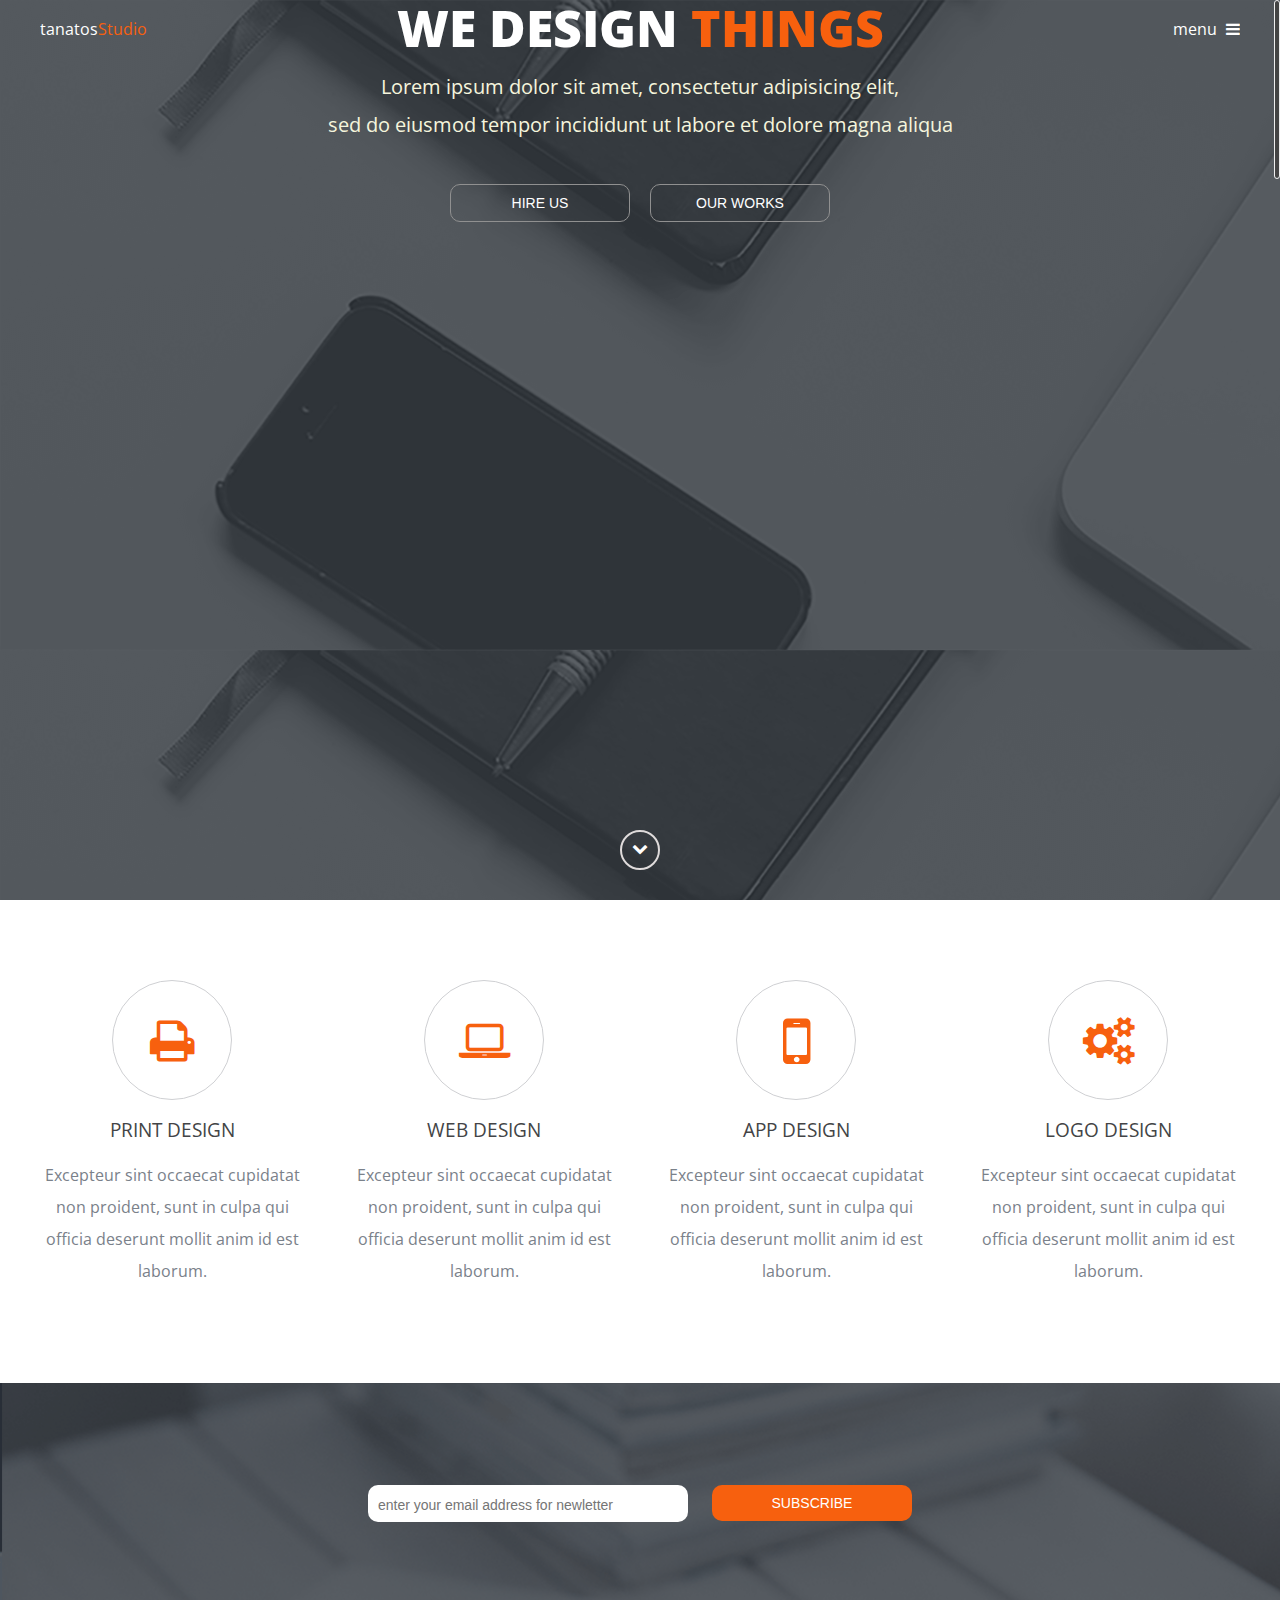
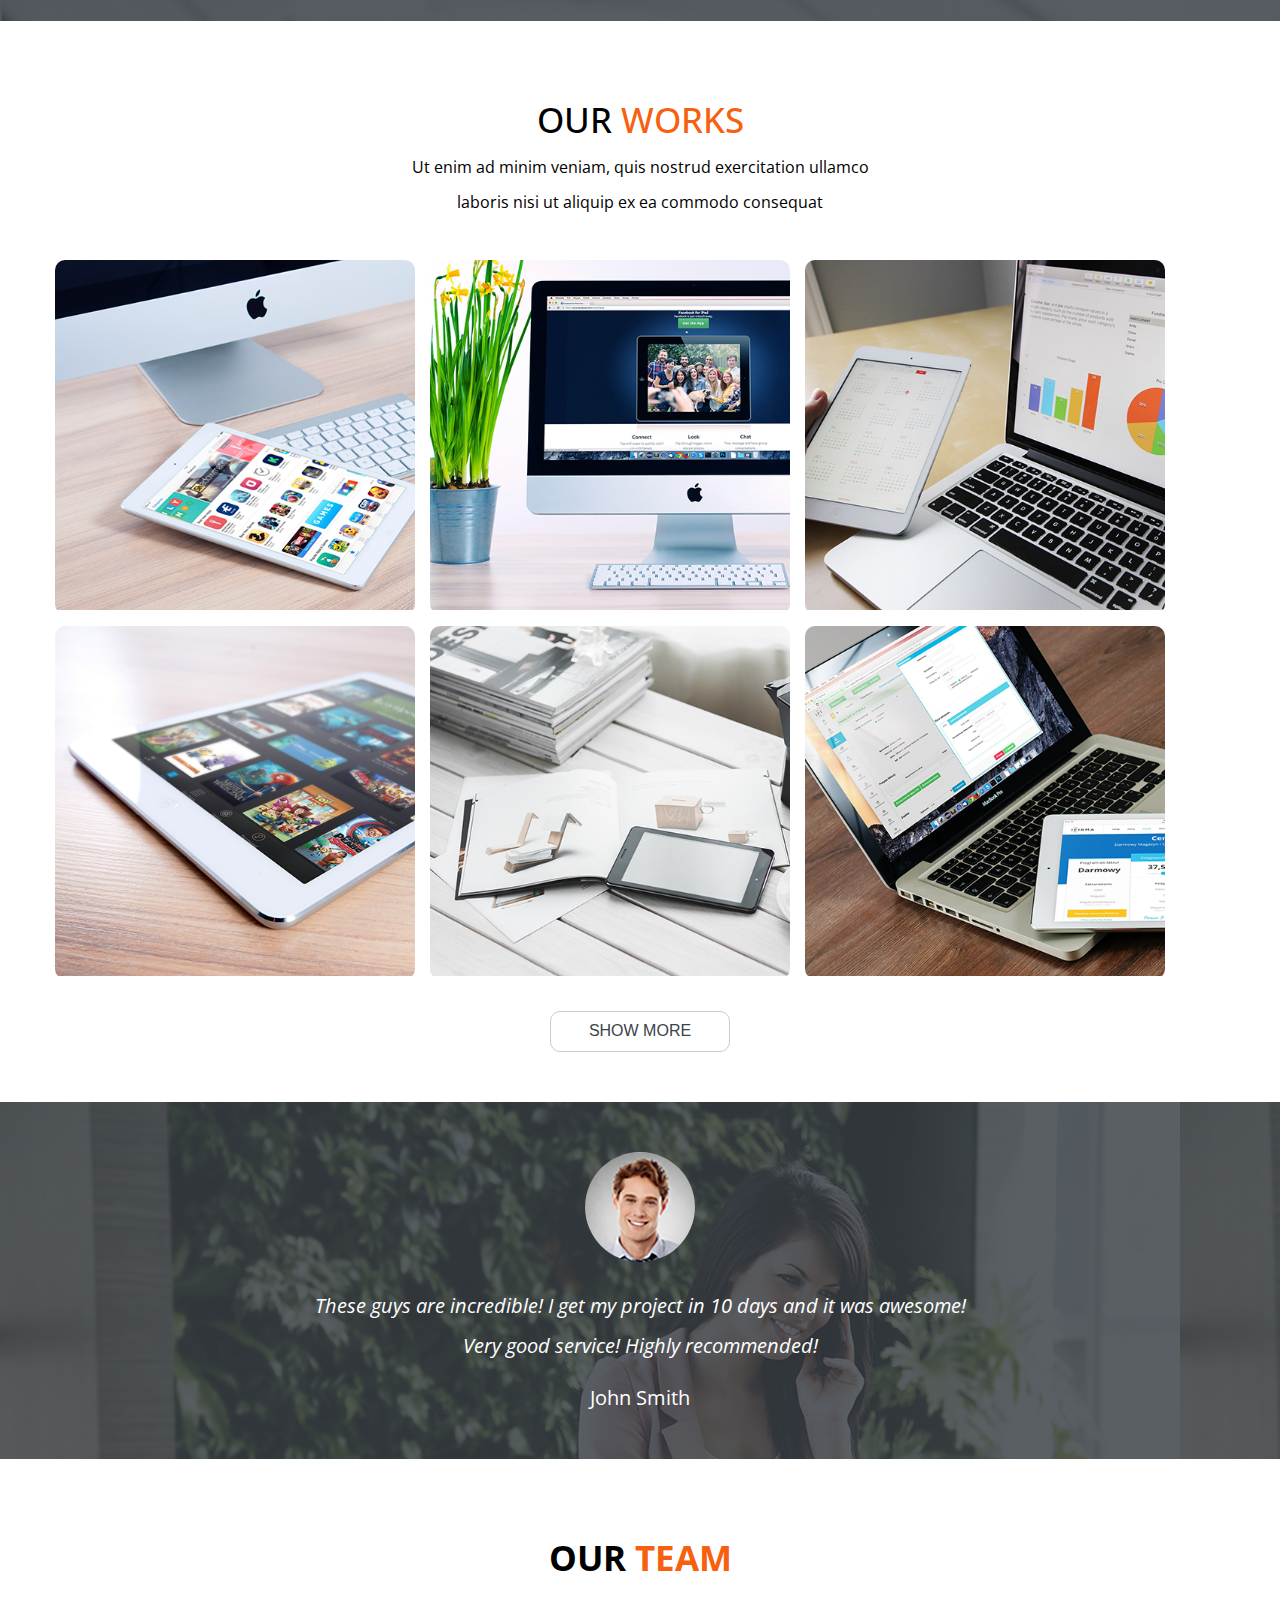
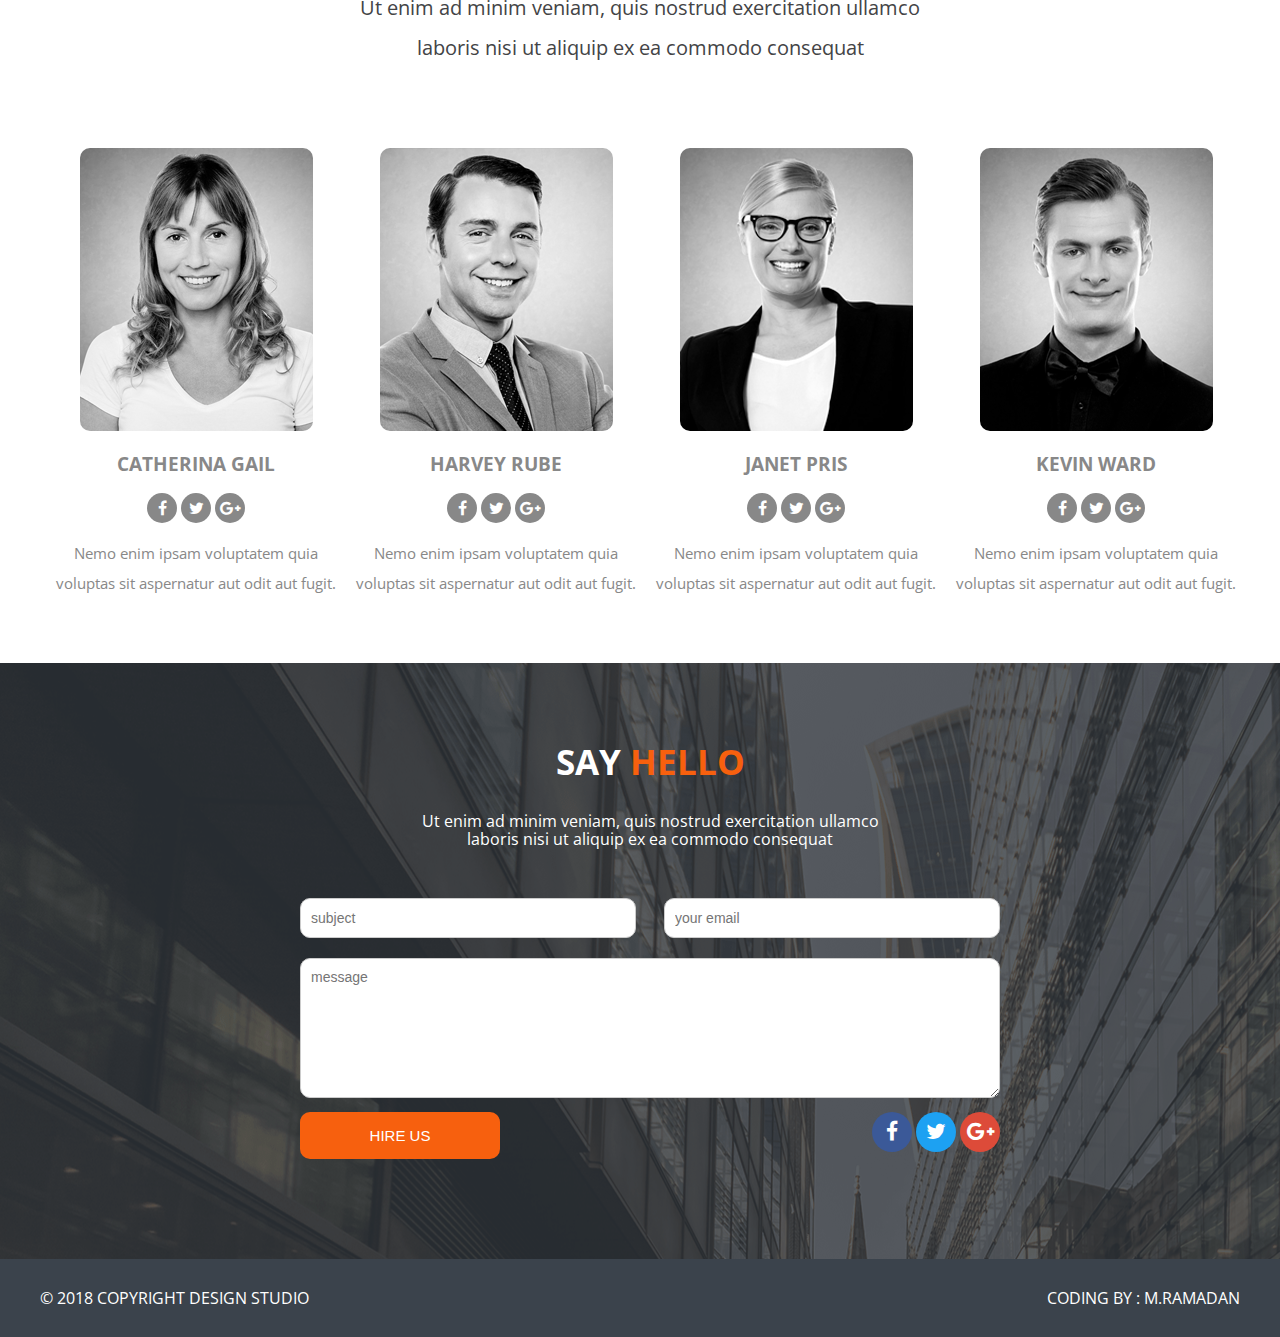
<file: index.html>
<!DOCTYPE html>
<html>
    <head>
        <meta charset="utf-8" />
        <title>ting</title>
        <link rel="stylesheet" href="css/font-awesome.css" />
        <link rel="stylesheet" href="css/normalize.css" />
        <link rel="stylesheet" href="css/style.css" />
        <link rel="stylesheet" href="https://fonts.googleapis.com/css?family=Open+Sans:400,800" />
    </head>
    <body>
        
        <!--start header-->
        <div class="header">
            <div class="overlay">
                <div class="continer-box">
                    <div class="menu-box hidden upper text-center">
                            <i class="fa fa-times" aria-hidden="true"></i>
                            <ul>
                                <li>home</li>
                                <li>services</li>
                                <li>our works</li>
                                <li>contact</li>
                            </ul>
                               <a href="https://www.facebook.com" target="_blank"> <i class="fa fa-facebook icon"></i> </a>
                               <a> <i class="fa fa-twitter icon"></i>  </a>
                               <a> <i class="fa fa-google-plus icon"></i> </a>
                    </div>
                </div>
                <div class="continer table">
                    <div class="navbar">
                        <span>tanatos<span class="main-color">Studio</span></span>
                        <span class="links">
                            menu
                            <i class="fa fa-bars" aria-hidden="true"></i>
                        </span>
                    </div>
                    <div class="table-row">
                        <div class="intro text-center">
                            <h1 class="upper">we design <span class="main-color">things</span></h1>
                            <p>Lorem ipsum dolor sit amet, consectetur adipisicing elit,<br>
                                sed do eiusmod tempor incididunt ut labore et dolore magna aliqua
                            </p>
                            <div class="buttons">
                                <button class="hire upper">Hire Us</button>
                                <button class="work upper">Our Works</button>
                            </div>
                        </div>
                </div>
                </div>
                <span class="arrow">
                        <i class="fa fa-chevron-down" aria-hidden="true"></i>
                </span>
            </div>
        </div>
        <!--end header-->
        <!--start Features -->
        <div class="Features text-center">
            <div class="continer">
                <div class="box">
                        <i class="fa fa-print fa-3x" aria-hidden="true"></i>
                    <h3>PRINT DESIGN</h3>
                    <p>Excepteur sint occaecat cupidatat non proident, sunt in culpa qui officia deserunt mollit anim id est laborum.</p>
                </div>
                <div class="box">
                        <i class="fa fa-laptop fa-3x" aria-hidden="true"></i>
                        <h3>WEB DESIGN</h3>
                        <p>Excepteur sint occaecat cupidatat non proident, sunt in culpa qui officia deserunt mollit anim id est laborum.</p>
                    </div>
                    <div class="box">
                            <i class="fa fa-mobile fa-4x" aria-hidden="true"></i>
                            <h3>APP design</h3>
                            <p>Excepteur sint occaecat cupidatat non proident, sunt in culpa qui officia deserunt mollit anim id est laborum.</p>
                        </div>
                        <div class="box">
                                <i class="fa fa-cogs fa-3x" aria-hidden="true"></i>
                                <h3>LOGO DESIGN</h3>
                                <p>Excepteur sint occaecat cupidatat non proident, sunt in culpa qui officia deserunt mollit anim id est laborum.</p>
                            </div>
                
            </div>
        </div>
        <!--End Features--> 
        <!--start Subscribe -->
        <div class="Subscribe">
            <div class="overlay">
                <div class="continer">
                     <form>
                        <input type="email" name="email" placeholder="enter your email address for newletter">
                        <button class="upper">subscribe</button>
                     </form>
                </div>
            </div>    
        </div>
        <!-- end Subscribe -->
        <!-- start  Our Work-->
            <div class="our-work text-center">
                <div class="continer">
                    <h2 class="upper">our <span class="main-color">works</span></h2>
                    <p> Ut enim ad minim veniam, quis nostrud exercitation ullamco <br> laboris nisi 
                         ut aliquip ex ea commodo consequat </p>
                    <div class="items-box">
                        <div class="item">
                            <img src="img/our-work/photo1.png" alt="">
                            <div class="over text-center">
                                <h4 class="upeer">abazoo website</h4>
                                <p> Ut enim ad minim veniam, quis ullamco <br> laboris nisi 
                                    ut aliquip ex ea commodo  </p>
                                <button class="upper">show project</button>    
                            </div>
                        </div>
                        <div class="item">
                                <img src="img/our-work/photo2.png"  alt="">
                                <div class="over text-center">
                                    <h4 class="upeer">abazoo website</h4>
                                    <p> Ut enim ad minim veniam, quis ullamco <br> laboris nisi 
                                        ut aliquip ex ea commodo  </p>
                                    <button class="upper">show project</button>    
                                </div>
                        </div>
                        <div class="item">
                                <img src="img/our-work/photo3.png" alt="">
                                <div class="over text-center">
                                    <h4 class="upeer">abazoo website</h4>
                                    <p> Ut enim ad minim veniam, quis ullamco <br> laboris nisi 
                                        ut aliquip ex ea commodo  </p>
                                    <button class="upper">show project</button>    
                                </div>
                        </div>
                        <div class="item">
                                <img src="img/our-work/photo4.png" alt="">
                                <div class="over text-center">
                                    <h4 class="upeer">abazoo website</h4>
                                    <p> Ut enim ad minim veniam, quis ullamco <br> laboris nisi 
                                        ut aliquip ex ea commodo  </p>
                                    <button class="upper">show project</button>    
                                </div>
                        </div>
                        <div class="item">
                                <img src="img/our-work/photo5.png" alt="">
                                <div class="over text-center">
                                    <h4 class="upeer">abazoo website</h4>
                                    <p> Ut enim ad minim veniam, quis ullamco <br> laboris nisi 
                                        ut aliquip ex ea commodo  </p>
                                    <button class="upper">show project</button>    
                                </div>
                        </div>
                        <div class="item">
                                <img src="img/our-work/photo6.png" alt="">
                                <div class="over text-center">
                                    <h4 class="upeer">abazoo website</h4>
                                    <p> Ut enim ad minim veniam, quis ullamco <br> laboris nisi 
                                        ut aliquip ex ea commodo  </p>
                                    <button class="upper">show project</button>    
                                </div>
                        </div>
                        <div class="item hidden">
                                <img src="img/our-work/photo7.png" alt="">
                                <div class="over text-center">
                                    <h4 class="upeer">abazoo website</h4>
                                    <p> Ut enim ad minim veniam, quis ullamco <br> laboris nisi 
                                        ut aliquip ex ea commodo  </p>
                                    <button class="upper">show project</button>    
                                </div>
                        </div>
                        <div class="item hidden">
                                <img src="img/our-work/photo8.png" alt="">
                                <div class="over text-center">
                                    <h4 class="upeer">abazoo website</h4>
                                    <p> Ut enim ad minim veniam, quis ullamco <br> laboris nisi 
                                        ut aliquip ex ea commodo  </p>
                                    <button class="upper">show project</button>    
                                </div>
                        </div>
                        <div class="item hidden">
                                <img src="img/our-work/photo9.png" alt="">
                                <div class="over text-center">
                                    <h4 class="upeer">abazoo website</h4>
                                    <p> Ut enim ad minim veniam, quis ullamco <br> laboris nisi 
                                        ut aliquip ex ea commodo  </p>
                                    <button class="button-hide upper">show project</button>    
                                </div>
                        </div>
                    </div>
                    <button class="show-more text-center upper">show more</button>     
                </div>
            </div>
        <!-- end  Our Work-->
        <!-- start Testimonials  -->
        <div class="test text-center">
            <div class="overlay">
                <div class="continer">
                    <div class="client active">
                        <img src="img/client/client1.png" alt="" >
                        <p>These guys are incredible! I get my project in 10 days and it was awesome!<br>
                            Very good service! Highly recommended!</p>
                        <span>John Smith</span>    
                    </div>
                    <div class="client hidden">
                        <img src="img/client/client1.png" alt="" >
                        <p>These guys are incredible! I get my project in 10 days and it was awesome!<br>
                            Very good service! Highly recommended!</p>
                        <span> Smith</span>    
                    </div>
                    <div class="client hidden">
                        <img src="img/client/client1.png" alt="" >
                        <p>These guys are incredible! I get my project in 10 days and it was awesome!<br>
                            Very good service! Highly recommended!</p>
                        <span>John </span>    
                    </div>
                    <div class="client hidden active">
                        <img src="img/client/client1.png" alt="" >
                        <p>These guys are incredible! I get my project in 10 days and it was awesome!<br>
                            Very good service! Highly recommended!</p>
                        <span>micheal</span>    
                    </div>
                    <i class="fa fa-chevron-left fa-2x" aria-hidden="true"></i>
                    <i class="fa fa-chevron-right fa-2x" aria-hidden="true"></i>

                </div>
            </div>
        </div>
        <!-- end Testimonials  -->
        <!-- start Our Team  -->
        <div class="our-team text-center">
            <div class="continer">
                    <h2 class="upper">our <span class="main-color">team</span></h2>
                    <p class="main"> Ut enim ad minim veniam, quis nostrud exercitation ullamco <br> laboris nisi 
                        ut aliquip ex ea commodo consequat </p> 
                    <div class="the-team">
                        <div class="person">
                            <img src="img/our-team/person1.png" alt="" />
                            <h3 class="upper">Catherina Gail</h3>
                            <div class="social">
                                <i class="fa fa-facebook"></i>
                                <i class="fa fa-twitter"></i>
                                <i class="fa fa-google-plus"></i>
                            </div>
                            <p>Nemo enim ipsam voluptatem quia <br>voluptas sit aspernatur aut odit aut fugit.</p>
                        </div>
                        <div class="person">
                                <img src="img/our-team/person2.png" alt="" />
                                <h3 class="upper">Harvey Rube</h3>
                                <div class="social">
                                    <i class="fa fa-facebook"></i>
                                    <i class="fa fa-twitter"></i>
                                    <i class="fa fa-google-plus"></i>
                                </div>
                                <p>Nemo enim ipsam voluptatem quia <br>voluptas sit aspernatur aut odit aut fugit.</p>
                            </div>
                            <div class="person">
                                    <img src="img/our-team/person3.png" alt="" />
                                    <h3 class="upper">Janet Pris</h3>
                                    <div class="social">
                                        <i class="fa fa-facebook"></i>
                                        <i class="fa fa-twitter"></i>
                                        <i class="fa fa-google-plus"></i>
                                    </div>
                                    <p>Nemo enim ipsam voluptatem quia <br>voluptas sit aspernatur aut odit aut fugit.</p>
                                </div>
                                <div class="person">
                                        <img src="img/our-team/person4.png" alt="" />
                                        <h3 class="upper">Kevin Ward</h3>
                                        <div class="social">
                                            <i class="fa fa-facebook"></i>
                                            <i class="fa fa-twitter"></i>
                                            <i class="fa fa-google-plus"></i>
                                        </div>
                                        <p>Nemo enim ipsam voluptatem quia <br>voluptas sit aspernatur aut odit aut fugit.</p>
                                    </div>
                    </div>    

            </div>
        </div>
        <!-- end Our Team  -->
        <!-- start contact form -->
        <div class="contact text-center">
            <div class="overlay">
                <div class="continer">
                    <h2 class="upper">say <span class="main-color">hello</span></h2>
                    <p> Ut enim ad minim veniam, quis nostrud exercitation ullamco <br> laboris nisi 
                        ut aliquip ex ea commodo consequat </p>
                    <form>
                        <input type="email" name="email" placeholder="your email">
                        <input type="text" name="subject" placeholder="subject">
                        <textarea placeholder="message"></textarea>
                            <div class="info">
                                <button class="upper">hire us</button>
                                <span class="form-icons">
                                    <i class="fa fa-facebook fa-lg"></i>
                                    <i class="fa fa-twitter fa-lg"></i>
                                    <i class="fa fa-google-plus fa-lg"></i>
                                </span>
                            </div>    
                    </form>    
                </div>
            </div>
        </div>
        <!-- end contact-form -->
        <!-- start footer -->
        <div class="footer wow slideInRight" data-wow-offset="40"  data-wow-iteration="40">
            <div class="continer upper">
                <span class="copyright">&copy; 2018 copyright design studio</span>
                <span class="design">coding by : m.ramadan</div></span>
            </div>
        </div>
        <!-- end footer -->

        <script src="js/jquery-3.2.1.min.js"></script>
        <script src="js/jquery.nicescroll.min.js"></script>
        <script src="js/custom.js"></script>
    </body>    
</html>
</file>
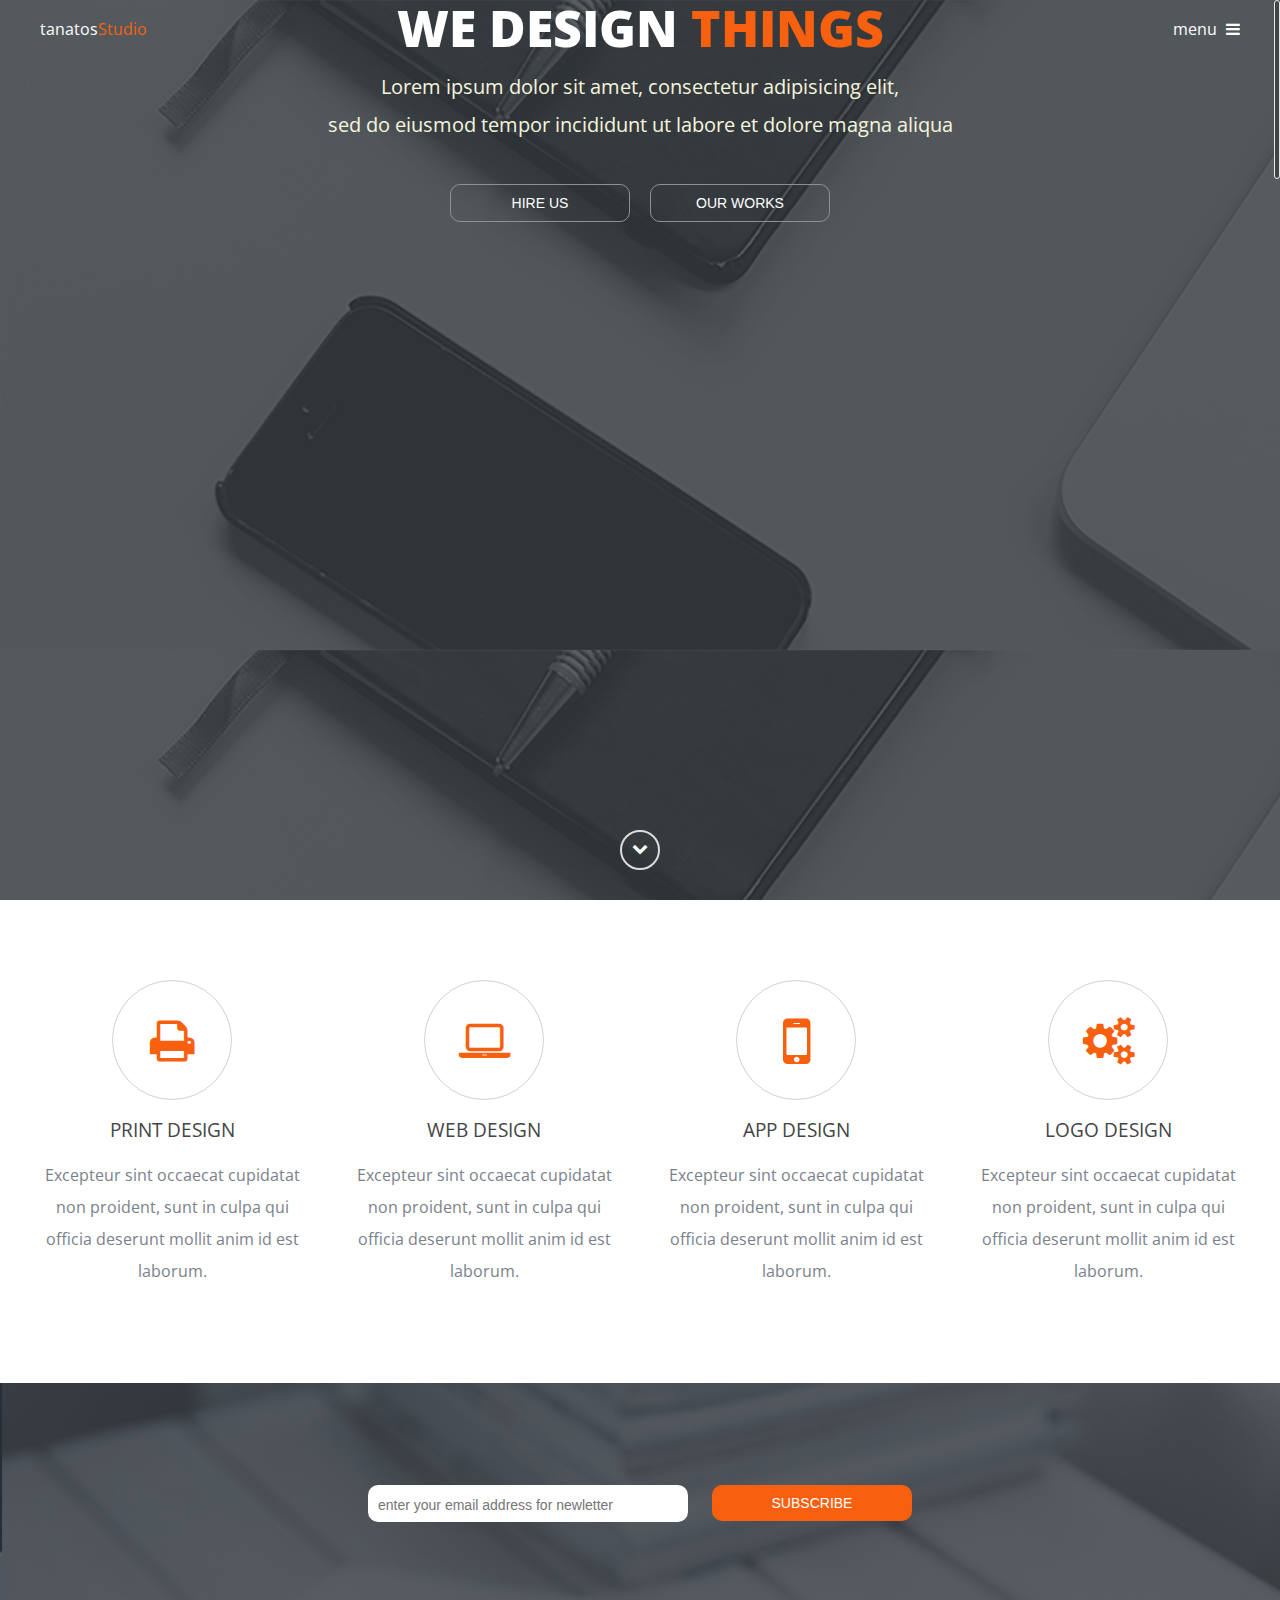
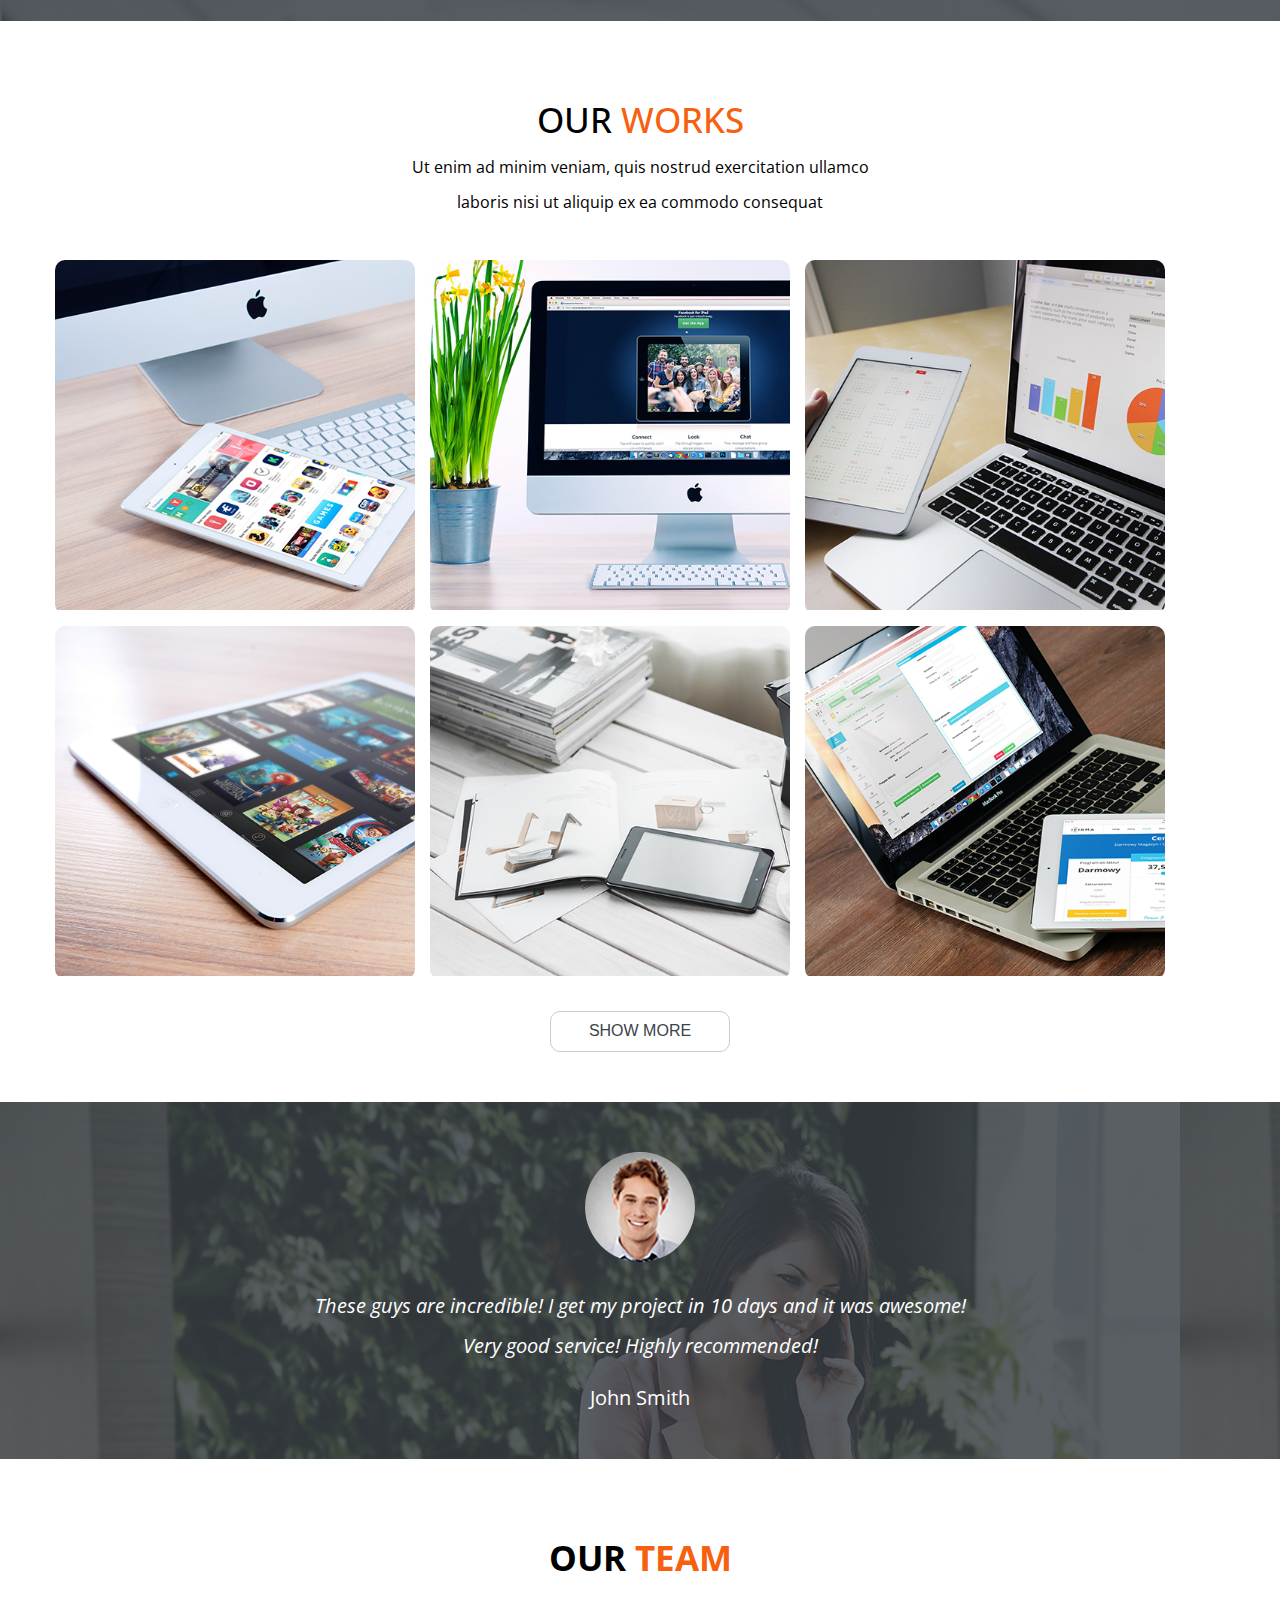
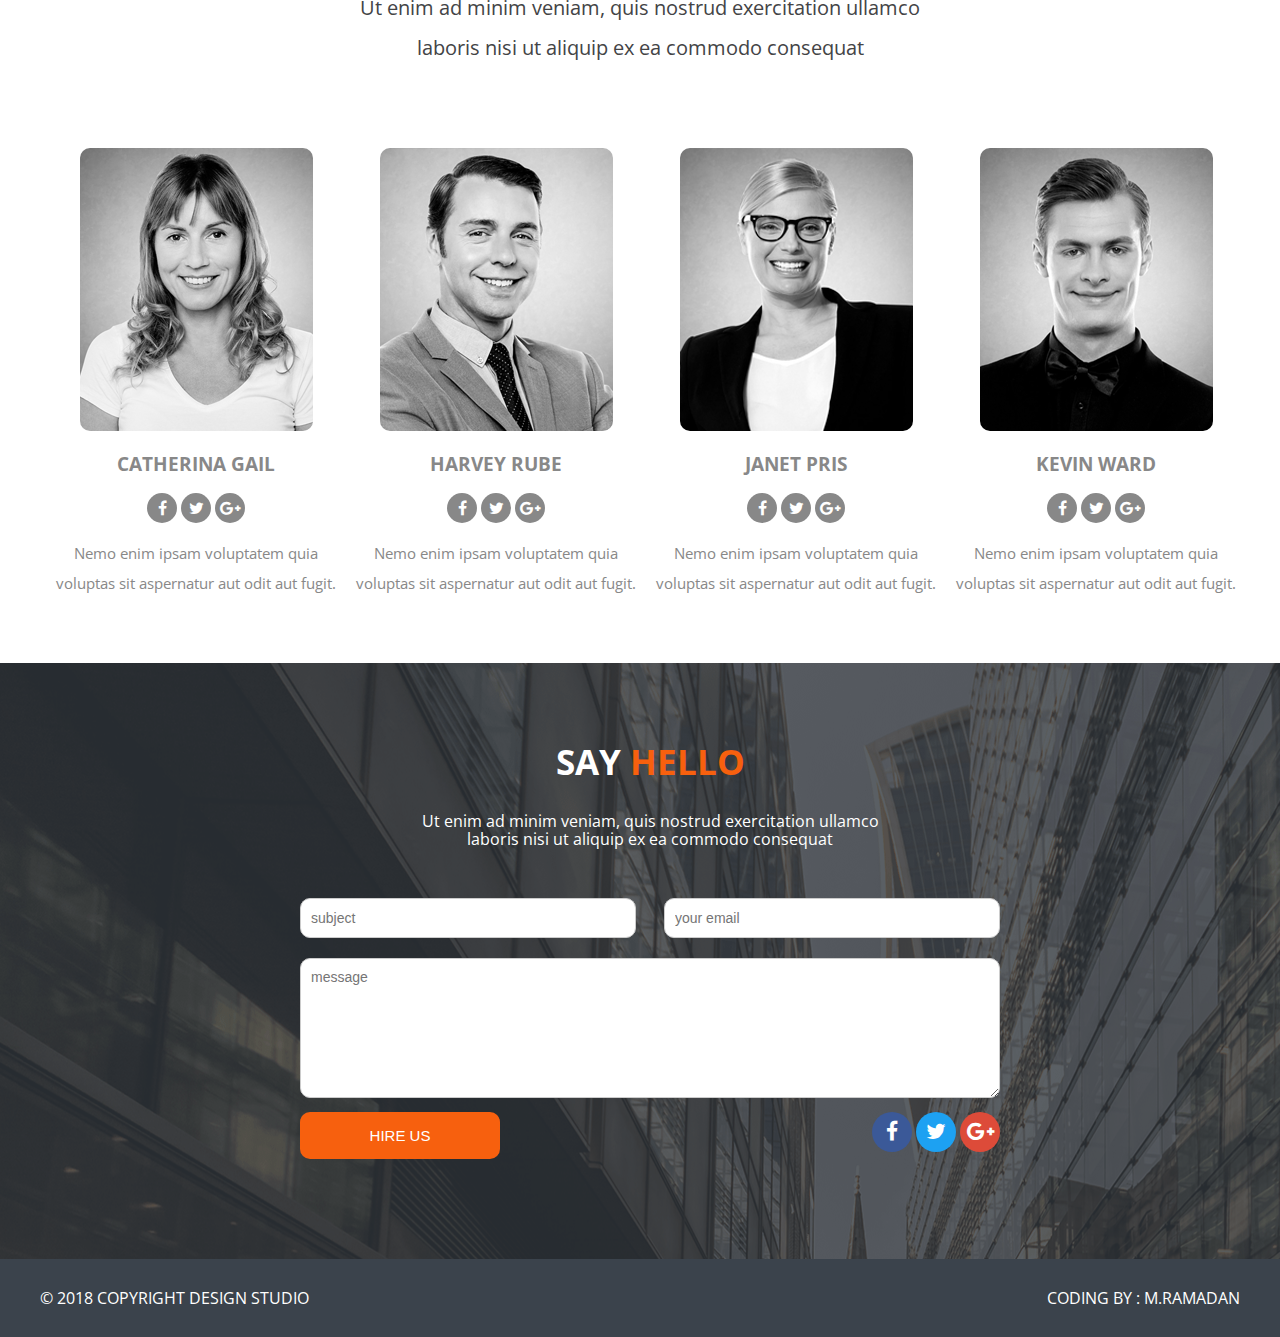
<file: README.html>
<!DOCTYPE html>
<html>
    <head>
        <meta charset="utf-8" />
        <title>ting</title>
        <link rel="stylesheet" href="css/font-awesome.css" />
        <link rel="stylesheet" href="css/normalize.css" />
        <link rel="stylesheet" href="css/style.css" />
        <link rel="stylesheet" href="https://fonts.googleapis.com/css?family=Open+Sans:400,800" />
    </head>
    <body>
        
        <!--start header-->
        <div class="header">
            <div class="overlay">
                <div class="continer-box">
                    <div class="menu-box hidden upper text-center">
                            <i class="fa fa-times" aria-hidden="true"></i>
                            <ul>
                                <li>home</li>
                                <li>services</li>
                                <li>our works</li>
                                <li>contact</li>
                            </ul>
                               <a href="https://www.facebook.com" target="_blank"> <i class="fa fa-facebook icon"></i> </a>
                               <a> <i class="fa fa-twitter icon"></i>  </a>
                               <a> <i class="fa fa-google-plus icon"></i> </a>
                    </div>
                </div>
                <div class="continer table">
                    <div class="navbar">
                        <span>tanatos<span class="main-color">Studio</span></span>
                        <span class="links">
                            menu
                            <i class="fa fa-bars" aria-hidden="true"></i>
                        </span>
                    </div>
                    <div class="table-row">
                        <div class="intro text-center">
                            <h1 class="upper">we design <span class="main-color">things</span></h1>
                            <p>Lorem ipsum dolor sit amet, consectetur adipisicing elit,<br>
                                sed do eiusmod tempor incididunt ut labore et dolore magna aliqua
                            </p>
                            <div class="buttons">
                                <button class="hire upper">Hire Us</button>
                                <button class="work upper">Our Works</button>
                            </div>
                        </div>
                </div>
                </div>
                <span class="arrow">
                        <i class="fa fa-chevron-down" aria-hidden="true"></i>
                </span>
            </div>
        </div>
        <!--end header-->
        <!--start Features -->
        <div class="Features text-center">
            <div class="continer">
                <div class="box">
                        <i class="fa fa-print fa-3x" aria-hidden="true"></i>
                    <h3>PRINT DESIGN</h3>
                    <p>Excepteur sint occaecat cupidatat non proident, sunt in culpa qui officia deserunt mollit anim id est laborum.</p>
                </div>
                <div class="box">
                        <i class="fa fa-laptop fa-3x" aria-hidden="true"></i>
                        <h3>WEB DESIGN</h3>
                        <p>Excepteur sint occaecat cupidatat non proident, sunt in culpa qui officia deserunt mollit anim id est laborum.</p>
                    </div>
                    <div class="box">
                            <i class="fa fa-mobile fa-4x" aria-hidden="true"></i>
                            <h3>APP design</h3>
                            <p>Excepteur sint occaecat cupidatat non proident, sunt in culpa qui officia deserunt mollit anim id est laborum.</p>
                        </div>
                        <div class="box">
                                <i class="fa fa-cogs fa-3x" aria-hidden="true"></i>
                                <h3>LOGO DESIGN</h3>
                                <p>Excepteur sint occaecat cupidatat non proident, sunt in culpa qui officia deserunt mollit anim id est laborum.</p>
                            </div>
                
            </div>
        </div>
        <!--End Features--> 
        <!--start Subscribe -->
        <div class="Subscribe">
            <div class="overlay">
                <div class="continer">
                     <form>
                        <input type="email" name="email" placeholder="enter your email address for newletter">
                        <button class="upper">subscribe</button>
                     </form>
                </div>
            </div>    
        </div>
        <!-- end Subscribe -->
        <!-- start  Our Work-->
            <div class="our-work text-center">
                <div class="continer">
                    <h2 class="upper">our <span class="main-color">works</span></h2>
                    <p> Ut enim ad minim veniam, quis nostrud exercitation ullamco <br> laboris nisi 
                         ut aliquip ex ea commodo consequat </p>
                    <div class="items-box">
                        <div class="item">
                            <img src="img/our-work/photo1.png" alt="">
                            <div class="over text-center">
                                <h4 class="upeer">abazoo website</h4>
                                <p> Ut enim ad minim veniam, quis ullamco <br> laboris nisi 
                                    ut aliquip ex ea commodo  </p>
                                <button class="upper">show project</button>    
                            </div>
                        </div>
                        <div class="item">
                                <img src="img/our-work/photo2.png"  alt="">
                                <div class="over text-center">
                                    <h4 class="upeer">abazoo website</h4>
                                    <p> Ut enim ad minim veniam, quis ullamco <br> laboris nisi 
                                        ut aliquip ex ea commodo  </p>
                                    <button class="upper">show project</button>    
                                </div>
                        </div>
                        <div class="item">
                                <img src="img/our-work/photo3.png" alt="">
                                <div class="over text-center">
                                    <h4 class="upeer">abazoo website</h4>
                                    <p> Ut enim ad minim veniam, quis ullamco <br> laboris nisi 
                                        ut aliquip ex ea commodo  </p>
                                    <button class="upper">show project</button>    
                                </div>
                        </div>
                        <div class="item">
                                <img src="img/our-work/photo4.png" alt="">
                                <div class="over text-center">
                                    <h4 class="upeer">abazoo website</h4>
                                    <p> Ut enim ad minim veniam, quis ullamco <br> laboris nisi 
                                        ut aliquip ex ea commodo  </p>
                                    <button class="upper">show project</button>    
                                </div>
                        </div>
                        <div class="item">
                                <img src="img/our-work/photo5.png" alt="">
                                <div class="over text-center">
                                    <h4 class="upeer">abazoo website</h4>
                                    <p> Ut enim ad minim veniam, quis ullamco <br> laboris nisi 
                                        ut aliquip ex ea commodo  </p>
                                    <button class="upper">show project</button>    
                                </div>
                        </div>
                        <div class="item">
                                <img src="img/our-work/photo6.png" alt="">
                                <div class="over text-center">
                                    <h4 class="upeer">abazoo website</h4>
                                    <p> Ut enim ad minim veniam, quis ullamco <br> laboris nisi 
                                        ut aliquip ex ea commodo  </p>
                                    <button class="upper">show project</button>    
                                </div>
                        </div>
                        <div class="item hidden">
                                <img src="img/our-work/photo7.png" alt="">
                                <div class="over text-center">
                                    <h4 class="upeer">abazoo website</h4>
                                    <p> Ut enim ad minim veniam, quis ullamco <br> laboris nisi 
                                        ut aliquip ex ea commodo  </p>
                                    <button class="upper">show project</button>    
                                </div>
                        </div>
                        <div class="item hidden">
                                <img src="img/our-work/photo8.png" alt="">
                                <div class="over text-center">
                                    <h4 class="upeer">abazoo website</h4>
                                    <p> Ut enim ad minim veniam, quis ullamco <br> laboris nisi 
                                        ut aliquip ex ea commodo  </p>
                                    <button class="upper">show project</button>    
                                </div>
                        </div>
                        <div class="item hidden">
                                <img src="img/our-work/photo9.png" alt="">
                                <div class="over text-center">
                                    <h4 class="upeer">abazoo website</h4>
                                    <p> Ut enim ad minim veniam, quis ullamco <br> laboris nisi 
                                        ut aliquip ex ea commodo  </p>
                                    <button class="button-hide upper">show project</button>    
                                </div>
                        </div>
                    </div>
                    <button class="show-more text-center upper">show more</button>     
                </div>
            </div>
        <!-- end  Our Work-->
        <!-- start Testimonials  -->
        <div class="test text-center">
            <div class="overlay">
                <div class="continer">
                    <div class="client active">
                        <img src="img/client/client1.png" alt="" >
                        <p>These guys are incredible! I get my project in 10 days and it was awesome!<br>
                            Very good service! Highly recommended!</p>
                        <span>John Smith</span>    
                    </div>
                    <div class="client hidden">
                        <img src="img/client/client1.png" alt="" >
                        <p>These guys are incredible! I get my project in 10 days and it was awesome!<br>
                            Very good service! Highly recommended!</p>
                        <span> Smith</span>    
                    </div>
                    <div class="client hidden">
                        <img src="img/client/client1.png" alt="" >
                        <p>These guys are incredible! I get my project in 10 days and it was awesome!<br>
                            Very good service! Highly recommended!</p>
                        <span>John </span>    
                    </div>
                    <div class="client hidden active">
                        <img src="img/client/client1.png" alt="" >
                        <p>These guys are incredible! I get my project in 10 days and it was awesome!<br>
                            Very good service! Highly recommended!</p>
                        <span>micheal</span>    
                    </div>
                    <i class="fa fa-chevron-left fa-2x" aria-hidden="true"></i>
                    <i class="fa fa-chevron-right fa-2x" aria-hidden="true"></i>

                </div>
            </div>
        </div>
        <!-- end Testimonials  -->
        <!-- start Our Team  -->
        <div class="our-team text-center">
            <div class="continer">
                    <h2 class="upper">our <span class="main-color">team</span></h2>
                    <p class="main"> Ut enim ad minim veniam, quis nostrud exercitation ullamco <br> laboris nisi 
                        ut aliquip ex ea commodo consequat </p> 
                    <div class="the-team">
                        <div class="person">
                            <img src="img/our-team/person1.png" alt="" />
                            <h3 class="upper">Catherina Gail</h3>
                            <div class="social">
                                <i class="fa fa-facebook"></i>
                                <i class="fa fa-twitter"></i>
                                <i class="fa fa-google-plus"></i>
                            </div>
                            <p>Nemo enim ipsam voluptatem quia <br>voluptas sit aspernatur aut odit aut fugit.</p>
                        </div>
                        <div class="person">
                                <img src="img/our-team/person2.png" alt="" />
                                <h3 class="upper">Harvey Rube</h3>
                                <div class="social">
                                    <i class="fa fa-facebook"></i>
                                    <i class="fa fa-twitter"></i>
                                    <i class="fa fa-google-plus"></i>
                                </div>
                                <p>Nemo enim ipsam voluptatem quia <br>voluptas sit aspernatur aut odit aut fugit.</p>
                            </div>
                            <div class="person">
                                    <img src="img/our-team/person3.png" alt="" />
                                    <h3 class="upper">Janet Pris</h3>
                                    <div class="social">
                                        <i class="fa fa-facebook"></i>
                                        <i class="fa fa-twitter"></i>
                                        <i class="fa fa-google-plus"></i>
                                    </div>
                                    <p>Nemo enim ipsam voluptatem quia <br>voluptas sit aspernatur aut odit aut fugit.</p>
                                </div>
                                <div class="person">
                                        <img src="img/our-team/person4.png" alt="" />
                                        <h3 class="upper">Kevin Ward</h3>
                                        <div class="social">
                                            <i class="fa fa-facebook"></i>
                                            <i class="fa fa-twitter"></i>
                                            <i class="fa fa-google-plus"></i>
                                        </div>
                                        <p>Nemo enim ipsam voluptatem quia <br>voluptas sit aspernatur aut odit aut fugit.</p>
                                    </div>
                    </div>    

            </div>
        </div>
        <!-- end Our Team  -->
        <!-- start contact form -->
        <div class="contact text-center">
            <div class="overlay">
                <div class="continer">
                    <h2 class="upper">say <span class="main-color">hello</span></h2>
                    <p> Ut enim ad minim veniam, quis nostrud exercitation ullamco <br> laboris nisi 
                        ut aliquip ex ea commodo consequat </p>
                    <form>
                        <input type="email" name="email" placeholder="your email">
                        <input type="text" name="subject" placeholder="subject">
                        <textarea placeholder="message"></textarea>
                            <div class="info">
                                <button class="upper">hire us</button>
                                <span class="form-icons">
                                    <i class="fa fa-facebook fa-lg"></i>
                                    <i class="fa fa-twitter fa-lg"></i>
                                    <i class="fa fa-google-plus fa-lg"></i>
                                </span>
                            </div>    
                    </form>    
                </div>
            </div>
        </div>
        <!-- end contact-form -->
        <!-- start footer -->
        <div class="footer wow slideInRight" data-wow-offset="40"  data-wow-iteration="40">
            <div class="continer upper">
                <span class="copyright">&copy; 2018 copyright design studio</span>
                <span class="design">coding by : m.ramadan</div></span>
            </div>
        </div>
        <!-- end footer -->

        <script src="js/jquery-3.2.1.min.js"></script>
        <script src="js/jquery.nicescroll.min.js"></script>
        <script src="js/custom.js"></script>
    </body>    
</html>
</file>
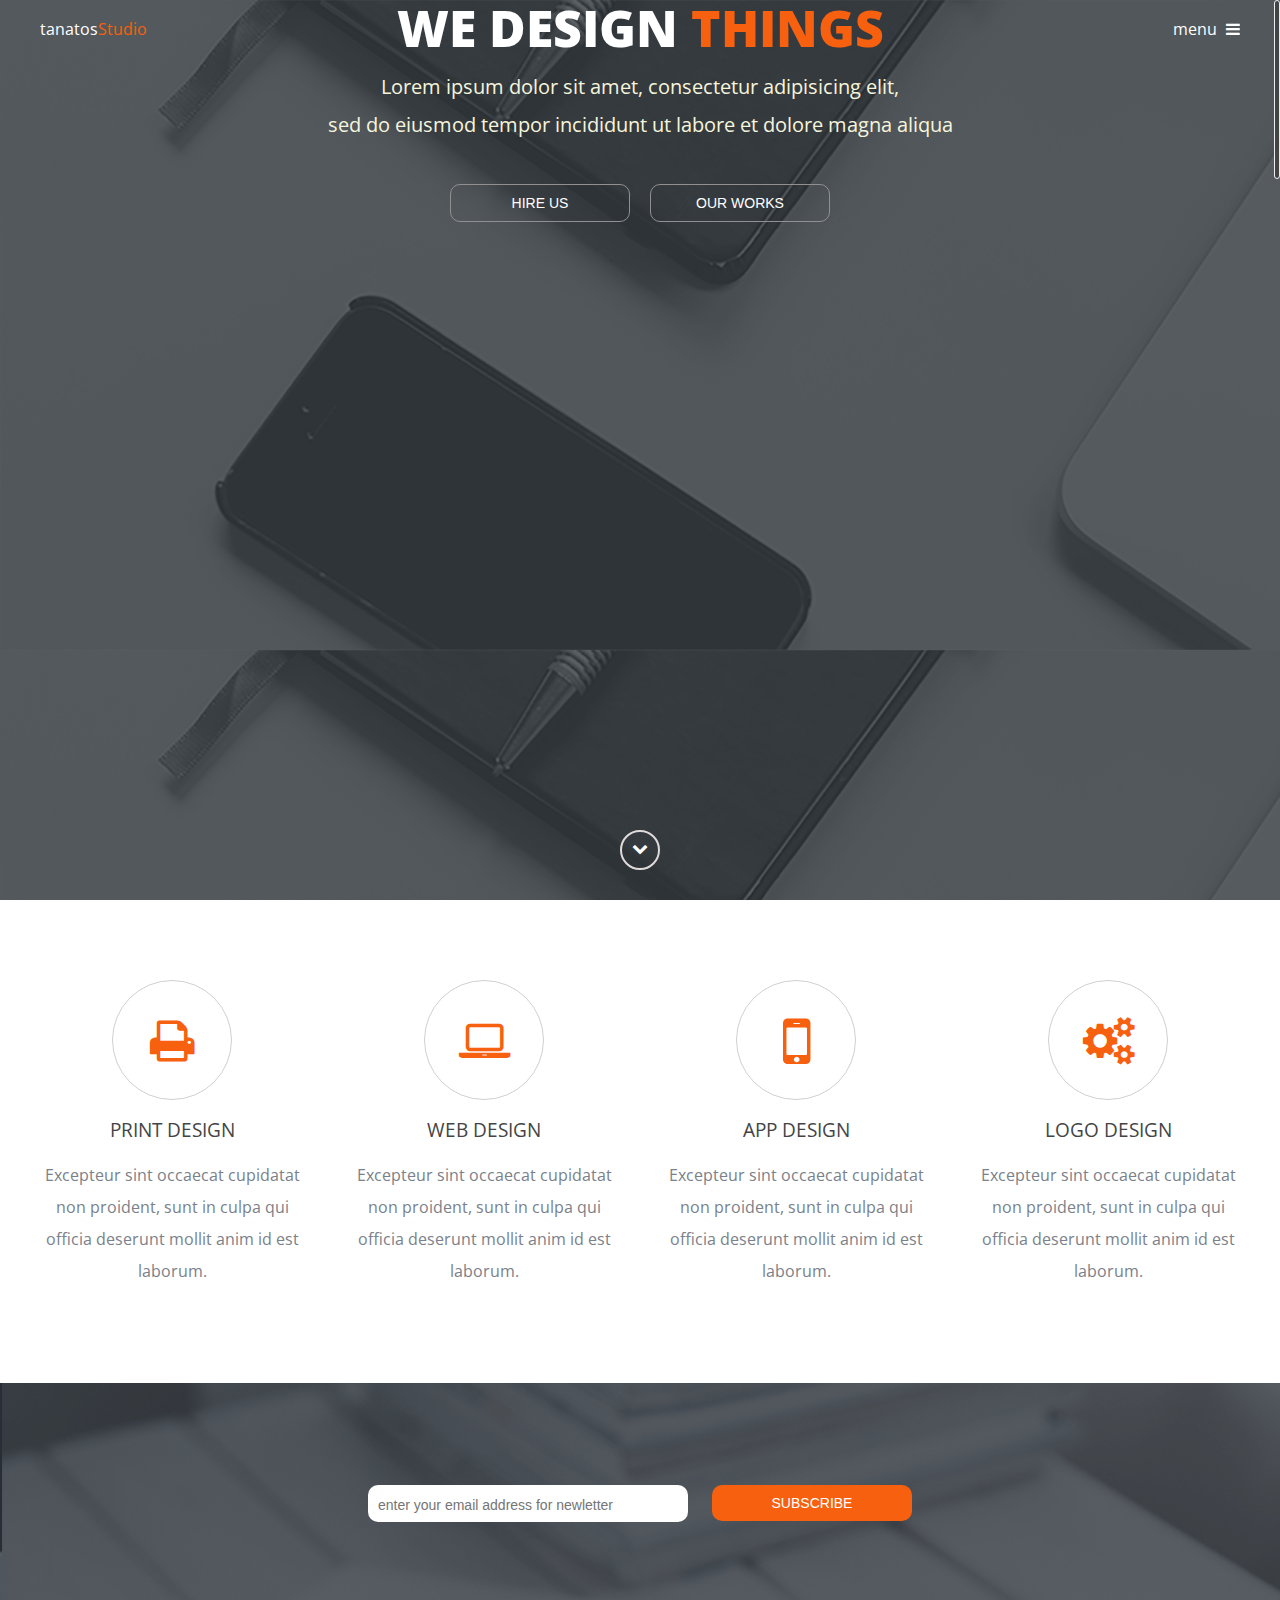
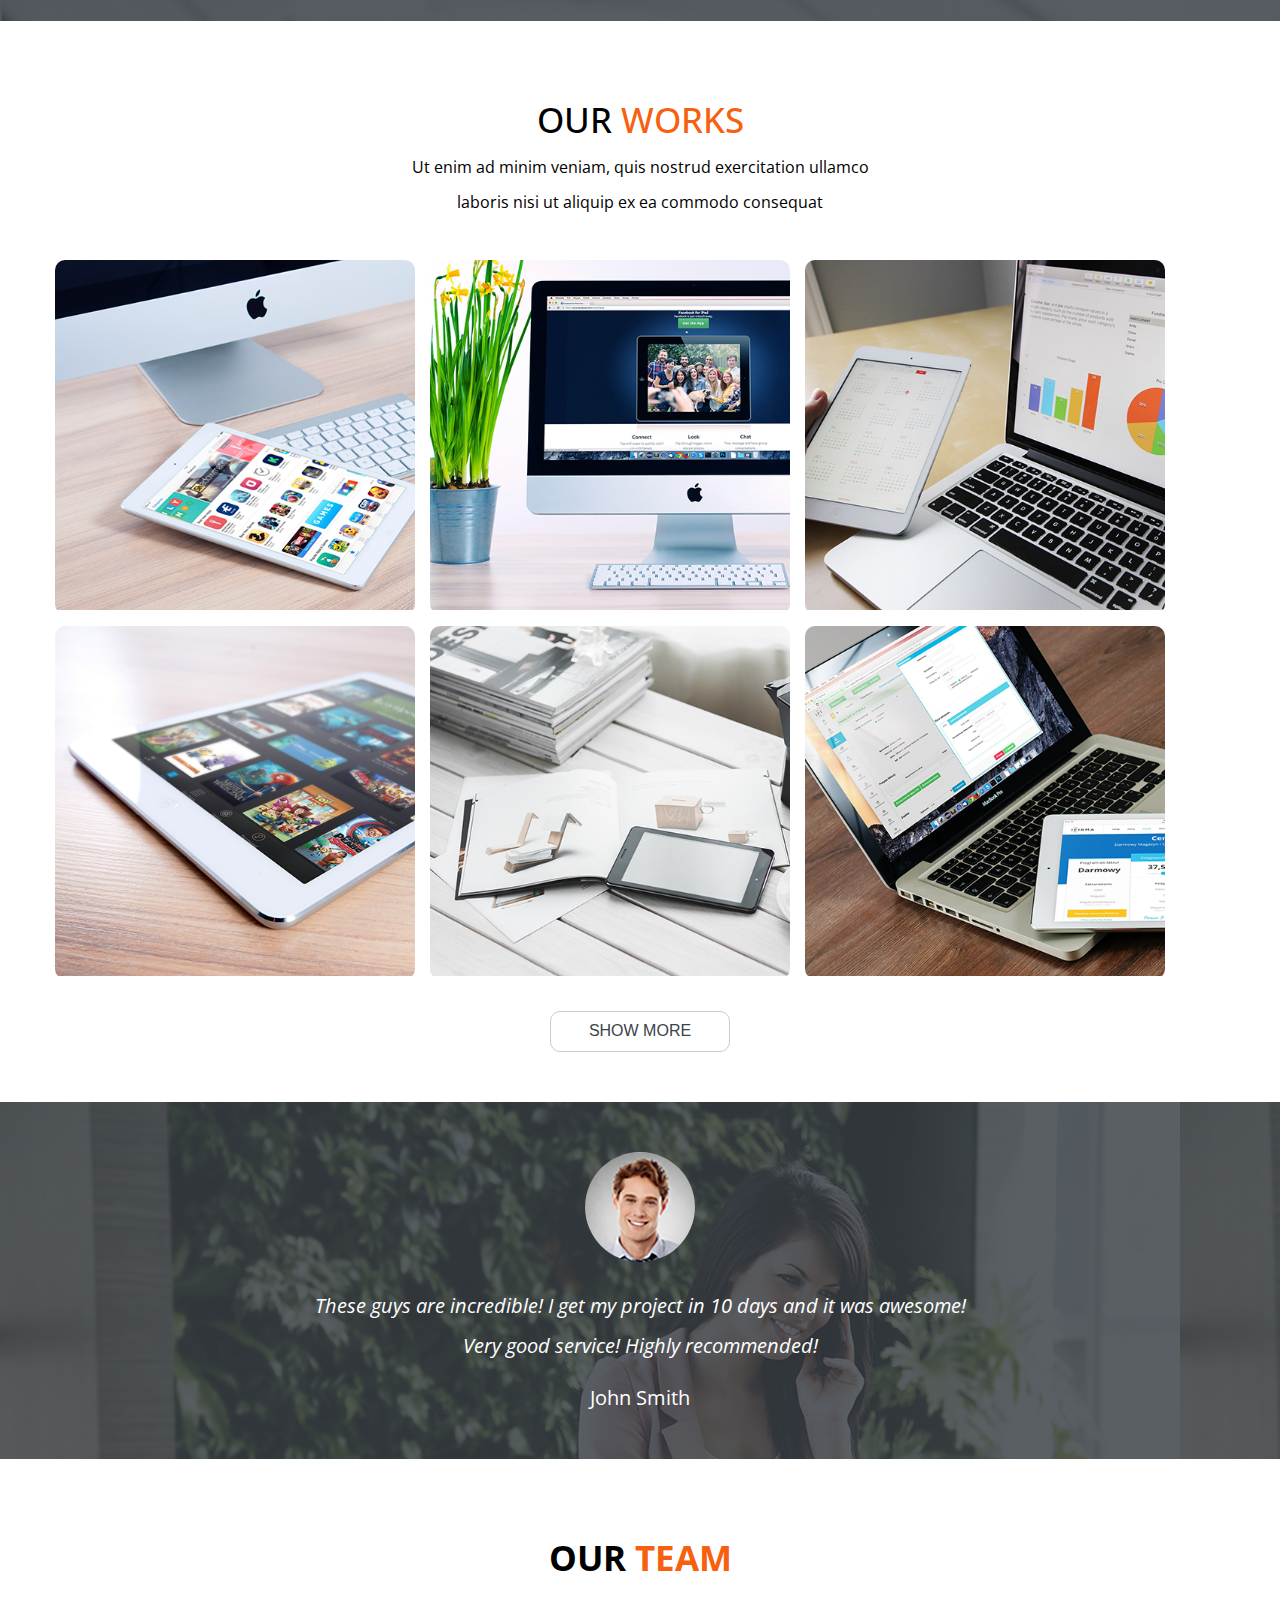
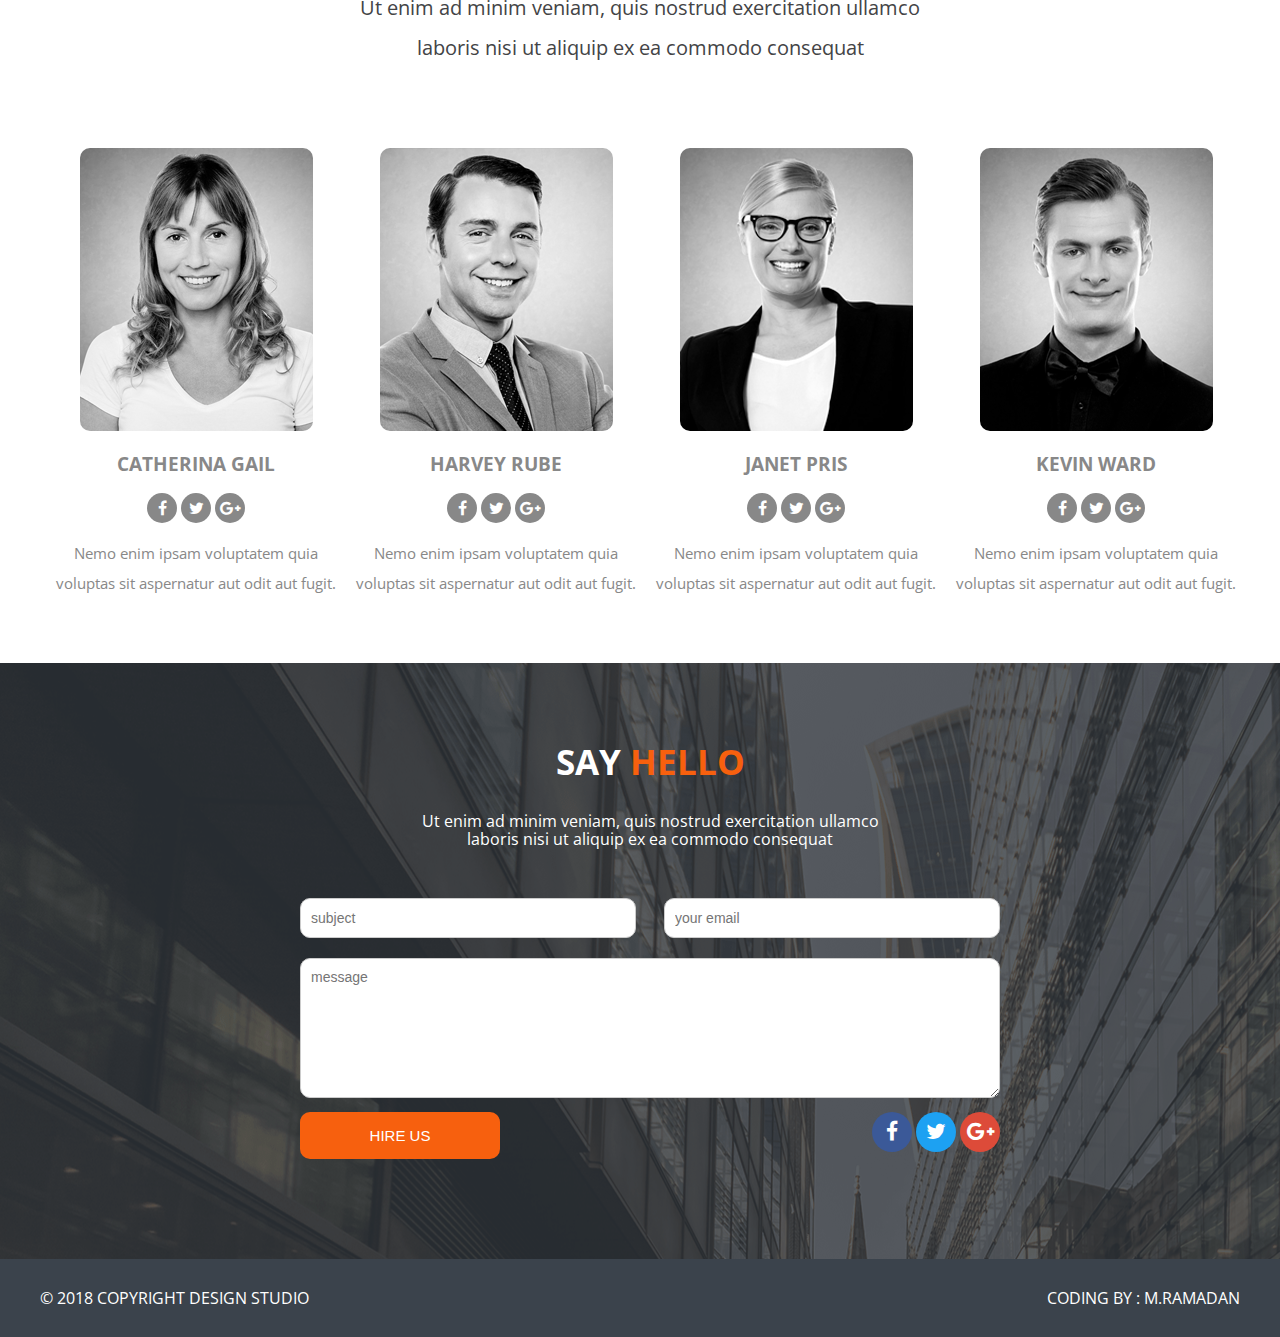
<file: tanatos.html>
<!DOCTYPE html>
<html>
    <head>
        <meta charset="utf-8" />
        <title>ting</title>
        <link rel="stylesheet" href="css/font-awesome.css" />
        <link rel="stylesheet" href="css/normalize.css" />
        <link rel="stylesheet" href="css/style.css" />
        <link rel="stylesheet" href="https://fonts.googleapis.com/css?family=Open+Sans:400,800" />
    </head>
    <body>
        
        <!--start header-->
        <div class="header">
            <div class="overlay">
                <div class="continer-box">
                    <div class="menu-box hidden upper text-center">
                            <i class="fa fa-times" aria-hidden="true"></i>
                            <ul>
                                <li>home</li>
                                <li>services</li>
                                <li>our works</li>
                                <li>contact</li>
                            </ul>
                               <a href="https://www.facebook.com" target="_blank"> <i class="fa fa-facebook icon"></i> </a>
                               <a> <i class="fa fa-twitter icon"></i>  </a>
                               <a> <i class="fa fa-google-plus icon"></i> </a>
                    </div>
                </div>
                <div class="continer table">
                    <div class="navbar">
                        <span>tanatos<span class="main-color">Studio</span></span>
                        <span class="links">
                            menu
                            <i class="fa fa-bars" aria-hidden="true"></i>
                        </span>
                    </div>
                    <div class="table-row">
                        <div class="intro text-center">
                            <h1 class="upper">we design <span class="main-color">things</span></h1>
                            <p>Lorem ipsum dolor sit amet, consectetur adipisicing elit,<br>
                                sed do eiusmod tempor incididunt ut labore et dolore magna aliqua
                            </p>
                            <div class="buttons">
                                <button class="hire upper">Hire Us</button>
                                <button class="work upper">Our Works</button>
                            </div>
                        </div>
                </div>
                </div>
                <span class="arrow">
                        <i class="fa fa-chevron-down" aria-hidden="true"></i>
                </span>
            </div>
        </div>
        <!--end header-->
        <!--start Features -->
        <div class="Features text-center">
            <div class="continer">
                <div class="box">
                        <i class="fa fa-print fa-3x" aria-hidden="true"></i>
                    <h3>PRINT DESIGN</h3>
                    <p>Excepteur sint occaecat cupidatat non proident, sunt in culpa qui officia deserunt mollit anim id est laborum.</p>
                </div>
                <div class="box">
                        <i class="fa fa-laptop fa-3x" aria-hidden="true"></i>
                        <h3>WEB DESIGN</h3>
                        <p>Excepteur sint occaecat cupidatat non proident, sunt in culpa qui officia deserunt mollit anim id est laborum.</p>
                    </div>
                    <div class="box">
                            <i class="fa fa-mobile fa-4x" aria-hidden="true"></i>
                            <h3>APP design</h3>
                            <p>Excepteur sint occaecat cupidatat non proident, sunt in culpa qui officia deserunt mollit anim id est laborum.</p>
                        </div>
                        <div class="box">
                                <i class="fa fa-cogs fa-3x" aria-hidden="true"></i>
                                <h3>LOGO DESIGN</h3>
                                <p>Excepteur sint occaecat cupidatat non proident, sunt in culpa qui officia deserunt mollit anim id est laborum.</p>
                            </div>
                
            </div>
        </div>
        <!--End Features--> 
        <!--start Subscribe -->
        <div class="Subscribe">
            <div class="overlay">
                <div class="continer">
                     <form>
                        <input type="email" name="email" placeholder="enter your email address for newletter">
                        <button class="upper">subscribe</button>
                     </form>
                </div>
            </div>    
        </div>
        <!-- end Subscribe -->
        <!-- start  Our Work-->
            <div class="our-work text-center">
                <div class="continer">
                    <h2 class="upper">our <span class="main-color">works</span></h2>
                    <p> Ut enim ad minim veniam, quis nostrud exercitation ullamco <br> laboris nisi 
                         ut aliquip ex ea commodo consequat </p>
                    <div class="items-box">
                        <div class="item">
                            <img src="img/our-work/photo1.png" alt="">
                            <div class="over text-center">
                                <h4 class="upeer">abazoo website</h4>
                                <p> Ut enim ad minim veniam, quis ullamco <br> laboris nisi 
                                    ut aliquip ex ea commodo  </p>
                                <button class="upper">show project</button>    
                            </div>
                        </div>
                        <div class="item">
                                <img src="img/our-work/photo2.png"  alt="">
                                <div class="over text-center">
                                    <h4 class="upeer">abazoo website</h4>
                                    <p> Ut enim ad minim veniam, quis ullamco <br> laboris nisi 
                                        ut aliquip ex ea commodo  </p>
                                    <button class="upper">show project</button>    
                                </div>
                        </div>
                        <div class="item">
                                <img src="img/our-work/photo3.png" alt="">
                                <div class="over text-center">
                                    <h4 class="upeer">abazoo website</h4>
                                    <p> Ut enim ad minim veniam, quis ullamco <br> laboris nisi 
                                        ut aliquip ex ea commodo  </p>
                                    <button class="upper">show project</button>    
                                </div>
                        </div>
                        <div class="item">
                                <img src="img/our-work/photo4.png" alt="">
                                <div class="over text-center">
                                    <h4 class="upeer">abazoo website</h4>
                                    <p> Ut enim ad minim veniam, quis ullamco <br> laboris nisi 
                                        ut aliquip ex ea commodo  </p>
                                    <button class="upper">show project</button>    
                                </div>
                        </div>
                        <div class="item">
                                <img src="img/our-work/photo5.png" alt="">
                                <div class="over text-center">
                                    <h4 class="upeer">abazoo website</h4>
                                    <p> Ut enim ad minim veniam, quis ullamco <br> laboris nisi 
                                        ut aliquip ex ea commodo  </p>
                                    <button class="upper">show project</button>    
                                </div>
                        </div>
                        <div class="item">
                                <img src="img/our-work/photo6.png" alt="">
                                <div class="over text-center">
                                    <h4 class="upeer">abazoo website</h4>
                                    <p> Ut enim ad minim veniam, quis ullamco <br> laboris nisi 
                                        ut aliquip ex ea commodo  </p>
                                    <button class="upper">show project</button>    
                                </div>
                        </div>
                        <div class="item hidden">
                                <img src="img/our-work/photo7.png" alt="">
                                <div class="over text-center">
                                    <h4 class="upeer">abazoo website</h4>
                                    <p> Ut enim ad minim veniam, quis ullamco <br> laboris nisi 
                                        ut aliquip ex ea commodo  </p>
                                    <button class="upper">show project</button>    
                                </div>
                        </div>
                        <div class="item hidden">
                                <img src="img/our-work/photo8.png" alt="">
                                <div class="over text-center">
                                    <h4 class="upeer">abazoo website</h4>
                                    <p> Ut enim ad minim veniam, quis ullamco <br> laboris nisi 
                                        ut aliquip ex ea commodo  </p>
                                    <button class="upper">show project</button>    
                                </div>
                        </div>
                        <div class="item hidden">
                                <img src="img/our-work/photo9.png" alt="">
                                <div class="over text-center">
                                    <h4 class="upeer">abazoo website</h4>
                                    <p> Ut enim ad minim veniam, quis ullamco <br> laboris nisi 
                                        ut aliquip ex ea commodo  </p>
                                    <button class="button-hide upper">show project</button>    
                                </div>
                        </div>
                    </div>
                    <button class="show-more text-center upper">show more</button>     
                </div>
            </div>
        <!-- end  Our Work-->
        <!-- start Testimonials  -->
        <div class="test text-center">
            <div class="overlay">
                <div class="continer">
                    <div class="client active">
                        <img src="img/client/client1.png" alt="" >
                        <p>These guys are incredible! I get my project in 10 days and it was awesome!<br>
                            Very good service! Highly recommended!</p>
                        <span>John Smith</span>    
                    </div>
                    <div class="client hidden">
                        <img src="img/client/client1.png" alt="" >
                        <p>These guys are incredible! I get my project in 10 days and it was awesome!<br>
                            Very good service! Highly recommended!</p>
                        <span> Smith</span>    
                    </div>
                    <div class="client hidden">
                        <img src="img/client/client1.png" alt="" >
                        <p>These guys are incredible! I get my project in 10 days and it was awesome!<br>
                            Very good service! Highly recommended!</p>
                        <span>John </span>    
                    </div>
                    <div class="client hidden active">
                        <img src="img/client/client1.png" alt="" >
                        <p>These guys are incredible! I get my project in 10 days and it was awesome!<br>
                            Very good service! Highly recommended!</p>
                        <span>micheal</span>    
                    </div>
                    <i class="fa fa-chevron-left fa-2x" aria-hidden="true"></i>
                    <i class="fa fa-chevron-right fa-2x" aria-hidden="true"></i>

                </div>
            </div>
        </div>
        <!-- end Testimonials  -->
        <!-- start Our Team  -->
        <div class="our-team text-center">
            <div class="continer">
                    <h2 class="upper">our <span class="main-color">team</span></h2>
                    <p class="main"> Ut enim ad minim veniam, quis nostrud exercitation ullamco <br> laboris nisi 
                        ut aliquip ex ea commodo consequat </p> 
                    <div class="the-team">
                        <div class="person">
                            <img src="img/our-team/person1.png" alt="" />
                            <h3 class="upper">Catherina Gail</h3>
                            <div class="social">
                                <i class="fa fa-facebook"></i>
                                <i class="fa fa-twitter"></i>
                                <i class="fa fa-google-plus"></i>
                            </div>
                            <p>Nemo enim ipsam voluptatem quia <br>voluptas sit aspernatur aut odit aut fugit.</p>
                        </div>
                        <div class="person">
                                <img src="img/our-team/person2.png" alt="" />
                                <h3 class="upper">Harvey Rube</h3>
                                <div class="social">
                                    <i class="fa fa-facebook"></i>
                                    <i class="fa fa-twitter"></i>
                                    <i class="fa fa-google-plus"></i>
                                </div>
                                <p>Nemo enim ipsam voluptatem quia <br>voluptas sit aspernatur aut odit aut fugit.</p>
                            </div>
                            <div class="person">
                                    <img src="img/our-team/person3.png" alt="" />
                                    <h3 class="upper">Janet Pris</h3>
                                    <div class="social">
                                        <i class="fa fa-facebook"></i>
                                        <i class="fa fa-twitter"></i>
                                        <i class="fa fa-google-plus"></i>
                                    </div>
                                    <p>Nemo enim ipsam voluptatem quia <br>voluptas sit aspernatur aut odit aut fugit.</p>
                                </div>
                                <div class="person">
                                        <img src="img/our-team/person4.png" alt="" />
                                        <h3 class="upper">Kevin Ward</h3>
                                        <div class="social">
                                            <i class="fa fa-facebook"></i>
                                            <i class="fa fa-twitter"></i>
                                            <i class="fa fa-google-plus"></i>
                                        </div>
                                        <p>Nemo enim ipsam voluptatem quia <br>voluptas sit aspernatur aut odit aut fugit.</p>
                                    </div>
                    </div>    

            </div>
        </div>
        <!-- end Our Team  -->
        <!-- start contact form -->
        <div class="contact text-center">
            <div class="overlay">
                <div class="continer">
                    <h2 class="upper">say <span class="main-color">hello</span></h2>
                    <p> Ut enim ad minim veniam, quis nostrud exercitation ullamco <br> laboris nisi 
                        ut aliquip ex ea commodo consequat </p>
                    <form>
                        <input type="email" name="email" placeholder="your email">
                        <input type="text" name="subject" placeholder="subject">
                        <textarea placeholder="message"></textarea>
                            <div class="info">
                                <button class="upper">hire us</button>
                                <span class="form-icons">
                                    <i class="fa fa-facebook fa-lg"></i>
                                    <i class="fa fa-twitter fa-lg"></i>
                                    <i class="fa fa-google-plus fa-lg"></i>
                                </span>
                            </div>    
                    </form>    
                </div>
            </div>
        </div>
        <!-- end contact-form -->
        <!-- start footer -->
        <div class="footer wow slideInRight" data-wow-offset="40"  data-wow-iteration="40">
            <div class="continer upper">
                <span class="copyright">&copy; 2018 copyright design studio</span>
                <span class="design">coding by : m.ramadan</div></span>
            </div>
        </div>
        <!-- end footer -->

        <script src="js/jquery-3.2.1.min.js"></script>
        <script src="js/jquery.nicescroll.min.js"></script>
        <script src="js/custom.js"></script>
    </body>    
</html>
</file>
<file: css/style.css>
/*start our framework*/
* {
    box-sizing: border-box;
    -webkit-box-sizing: border-box;
    -moz-box-sizing: border-box;

}
body {
    font-family: 'Open Sans', sans-serif;
}

.continer {
    width: 1200px;
    margin: auto;
    position: relative
}
.table {
    height: 100%;
    display: table
}
.table-row {
    display: table-row
}
.text-center{
    text-align: center
}
.upper{
    text-transform: uppercase
}
.main-color{
    color: #F7600E
}
.main-background{
    background-color: #F7600E
}
.overlay {
    background: rgba(49, 55,61, .8);
    width: 100%;
    height: 100%
}
::-webkit-input-placeholder {
    font-size: 14px;
}
:-moz-input-placeholder {
    font-size: 14px;
}
:-ms-input-placeholder {
    font-size: 14px;
}
.hidden {
    display: none
}
ul {
    list-style: none;
}
a {
    text-decoration: none;
    color: #fff;
}
/*end our framework*/
/*start header */
.header {
    background: url('../img/macbook.png');
    -webkit-background: cover;
    -moz-background: cover;
    background: cover;
    color: #fff;
}
.header .overlay {
    background: rgba(49, 55,61, .8);
    width: 100%;
    height: 100%
}
.header .navbar {
    overflow: hidden;
    padding: 20px 0;
    position: absolute;
    top: 0;
    left: 0;
    width: 100%
}
.header .overlay .continer-box {
    position: absolute;
    z-index: 1;
    width: 100%;
    margin: auto;
}
.header .overlay .menu-box {
    background-color: rgba(59, 67, 76, .9);
    width: 100%;
    margin: auto;
    height: 635px;
    padding: 60px;
    overflow: hidden;
    z-index: 999999;
    position: relative;
}
.header .overlay .fa-times {
    float: right;
    padding: 0 ;
    cursor: pointer
}
.header .overlay .fa-times:hover {
    color: #F7600E
}
.header .menu-box .fa-facebook {
    background-color: #3b5998;
}
.header .menu-box .fa-twitter {
    background-color: #1da1f2;
}
.header .menu-box .fa-google-plus {
    background-color: #dd4b39;
}
.header .menu-box ul {
    line-height: 2;
    font-size: 24px;
    font-weight: 600;
    border-bottom: 4px solid #F7600E;
    width: 248px;
    margin: auto;
    padding-bottom: 25px;
}
.header .menu-box ul li:hover {
    color: #F7600E;
    cursor: pointer
}
.header .menu-box .icon {
    margin: 20px 20px;
    border-radius: 50%;
    width: 35px;
    height: 35px;
    line-height: 35px
}
.header .navbar .links {
    float: right;
    cursor: pointer;
    -webkit-transition: all .7s ease-in-out;
    -moz-transition: all .7s ease-in-out;
    transition: all .7s ease-in-out
}
.header .navbar .links i {
    margin-left: 5px;
    cursor: pointer
}

.header .navbar .links:hover i {
    color: #F7600E;
}

.header .intro h1 {
    margin: 0;
    font-size: 50px;
    font-weight: 800
}

.header .intro p {
    margin: 10px 0 40px;
    line-height: 1.9;
    font-size: 20px;
    color: beige
}
.header .buttons button {
    padding: 10px 0;
    background: transparent;
    width: 180px;
    font-size: 14px;
    border: 1px solid #909090;
    margin: 0 8px;
    border-radius: 10px;
    color: #FFF;
    cursor: pointer;
    -webkit-transition: all .4s ease-in-out;
    -moz-transition: all .4s ease-in-out;
    transition: all .4s ease-in-out

}
.header .buttons button:hover {
    background: #F7600E;
    color: #FFF;
    border: 1px solid #F7600E
}
.header .arrow {
    position: absolute;
    left: 0;
    bottom: 0;
    width: 100%;
    text-align: center;
    padding: 30px 0
}
.header .arrow i {
    border: 2px solid #dfdbdb;
    border-radius: 50%;
    height: 40px;
    width: 40px;
    line-height: 33px;
    transition: all .4s ease-in-out;
    cursor: pointer
}
.header .arrow i:hover{
    background: #fff;
    color: #434446;
}
/*end header */
.Features {
    padding: 80px 0;
    overflow: hidden
}
.Features .box {
    float: left;
    width: 22%;
    margin-right: 4%;
}
.Features .box:last-child{
    margin-right: 0
}
.Features .box i {
    color: #f7600e;
    border: 1px solid #CFD0D3;
    width: 120px;
    height: 120px;
    border-radius: 50%;
    line-height: 120px;
    transition: all .5s ease-in-out
}
.Features .box i:hover {
   background-color: #f7600e;
    border: 1px solid #f7600e;
    color: #fff
}
.Features .box h3 {
    text-transform: uppercase;
    font-weight: normal;
    color: #434446
}
.Features .box p {
    line-height: 2;
    color: #7a818a;
}
/* start Features */
/*start Subscribe */
.Subscribe {
    background: url('../img/tablet.png');
    -webkit-background: cover;
    -moz-background: cover;
    background: cover;
}

.Subscribe form {
    padding: 100px 0;
    width: 700px;
    margin: auto;
    text-align: center
}

.Subscribe form input[type="email"] {
    padding:  0 10px;
    width: 320px;
    font-size: 20px;
    border-radius: 10px;
    position: relative;
    top: 2px;
    border: none;
    height: 37px;
    line-height: 37px
}

.Subscribe form button {
    padding: 10px;
    width: 200px;
    border: none;
    background-color: #f7600e;
    color: #fff;
    border-radius: 10px;
    margin-left: 20px;
    font-size: 14px
}
/*end Subscribe */
/* start our work */
.our-work {
    padding: 50px 0;
}
.our-work h2 {
    font-weight: 500;
    font-size: 35px;
    margin-bottom: 0;
}
.our-work h2 ~ p {
    line-height: 35px;
    margin: 10px 0 40px
}
.our-work .show-more {
    background: transparent;
    border: 1px solid #ccc;
    width: 180px;
    padding: 10px;
    border-radius: 10px;
    margin-top: 20px;
    color: #3B434C;
    transition: all .5s ease-in-out
}
.our-work .show-more:hover {
    background-color: #f7600e;
    border: 1px solid #f7600e;
    color: #fff
}
.our-work .items-box {
    overflow: hidden
}
.our-work .items-box .item {
    float: left;
    width: 30%;
    overflow: hidden;
    margin-left: 15px;
    margin-bottom: 12px;
    border-radius: 10px;
    position: relative
}
.our-work .items-box .item img {
    height: 350px
}
.our-work .items-box .item:hover .over{
    display: block
}

.our-work .items-box .item .over {
    position: absolute;
    top: 0;
    left: 0;
    width: 100%;
    height: 100%;
    background: rgba(247, 96, 14, .8);
    color: #FFF;
    display: none
}
.our-work .item h4 {
    font-size: 24px;
    margin-top: 80px;
    margin-bottom: 0
}
.our-work .items-box .item p {
    margin-top: 10px;
    margin-bottom: 50px;
    line-height: 2
}
.our-work .items-box .item button {
    background-color: transparent;
    border: 1px solid #FFF;
    width: 180px;
    padding: 10px;
    border-radius: 10px;
    color: #FFF;
    transition: all .5s ease-in-out
}
.our-work .item button:hover {
    background: #FFF;
    border: #fff;
    color: #F7600E;
    cursor: pointer
}
/* end our work */
/* start Testimonials  */
.test {
    background: url(../img/woman.png);
    -webkit-background: cover;
    -moz-background: cover;
    background: cover;
}
.test .client {
    padding: 50px 0;
    color: #FFF;
    font-size: 20px
}
.test .client img {
    border-radius: 50%
}
.test .client p {
    line-height: 2;
    font-style: italic;
}
.test .fa-chevron-left,
.test .fa-chevron-right {
    position: absolute;
    top: 50%;
    color: #999;
    cursor: pointer
}
.test .fa-chevron-left:hover,
.test .fa-chevron-right:hover {
    color: #FFF
}
.test .fa-chevron-left {
    left: 0;
}
.test .fa-chevron-right {
    right: 0
}
/* end Testimonials  */
/* start Our Team  */
.our-team {
    padding: 50px 0
}
.our-team h2 {
    font-size: 35px;
    margin-bottom: 0
}
.our-team .main {
    margin: 10px 0 80px;
    line-height: 2;
    font-size: 20px;
    color: #434446
}
.our-team .the-team {
    overflow: hidden

}
.our-team .the-team .person {
    float: left;
    width: 24%;
    margin-left: 1%;
    color: #888
}
.our-team .the-team .person img {
    border-radius: 10px;
    filter: gray;
    filter: grayscale(1);
    -webkit-filter: grayscale(1);
}
.our-team .the-team .person:hover {
    color: rgb(12, 12, 12)
}
.our-team .the-team .person:hover img {
    filter: none;
    -webkit-filter: grayscale(0);
    border-bottom: 1px solid #F7600E
}
.our-team .the-team .person p {
    font-size: 15px;
    line-height: 2
}
.our-team .the-team .social i {
    background-color: #888;
    width: 30px;
    height: 30px;
    line-height: 30px;
    color: #FFF;
    border-radius: 50%
}
.our-team .the-team .person:hover .fa-facebook {
    background-color: #3b5998;
}
.our-team .the-team .person:hover .fa-twitter {
    background-color: #1da1f2;
}
.our-team .the-team .person:hover .fa-google-plus {
    background-color: #dd4b39;
}
/* end Our Team  */
/*  start Contact Form */
.contact {
    background: url(../img/city.png);
    -webkit-background: cover;
    -moz-background: cover;
    background: cover;
}
.contact .overlay {
    padding: 50px;
    color: #fff;
}
.contact h2 {
    font-size: 35px
}
.contact form {
    width: 700px;
    margin: 50px auto;
    text-align: center;
    overflow: hidden
}
.contact form input[type="text"],
.contact form input[type="email"] {
    width: 48%;
    padding: 0 10px;
    height: 40px;
    line-height: 40px;
    border-radius: 10px;
    border: 1px solid #ccc
}
.contact form input[type="text"] {
    float: left
}
.contact form input[type="email"] {
    float: right
}
.contact form textarea {
    margin-top: 20px;
    width: 100%;
    padding: 10px;
    height: 140px;
    border-radius: 10px;
    border: 1px solid #ccc
}
.contact form .info {
    overflow: hidden;
    margin-top: 10px
}
.contact form .info button {
    float: left;
    padding: 15px;
    width: 200px;
    border: none;
    background-color: #f7600e;
    color: #fff;
    border-radius: 10px;
    font-size: 15px;
    cursor: pointer
}
.contact form .info .form-icons {
    float: right
}
.contact form .info .form-icons i {
    background-color: #888;
    width: 40px;
    height: 40px;
    line-height: 40px;
    color: #FFF;
    border-radius: 50%;
    cursor: pointer
}
.contact form .info .form-icons .fa-facebook {
    background-color: #3b5998;
}
.contact form .info .form-icons .fa-twitter {
    background-color: #1da1f2;
}
.contact form .info .form-icons .fa-google-plus {
    background-color: #dd4b39;
}
/* end  Contact Form */

/* start footer */
.footer {
    background: #3B434C;
    color: #fff;
    overflow: hidden;
    padding: 30px 0;
}
.footer .copyright {
    float: left
}
.footer .design {
    float: right
}
/* end footer */
</file>
